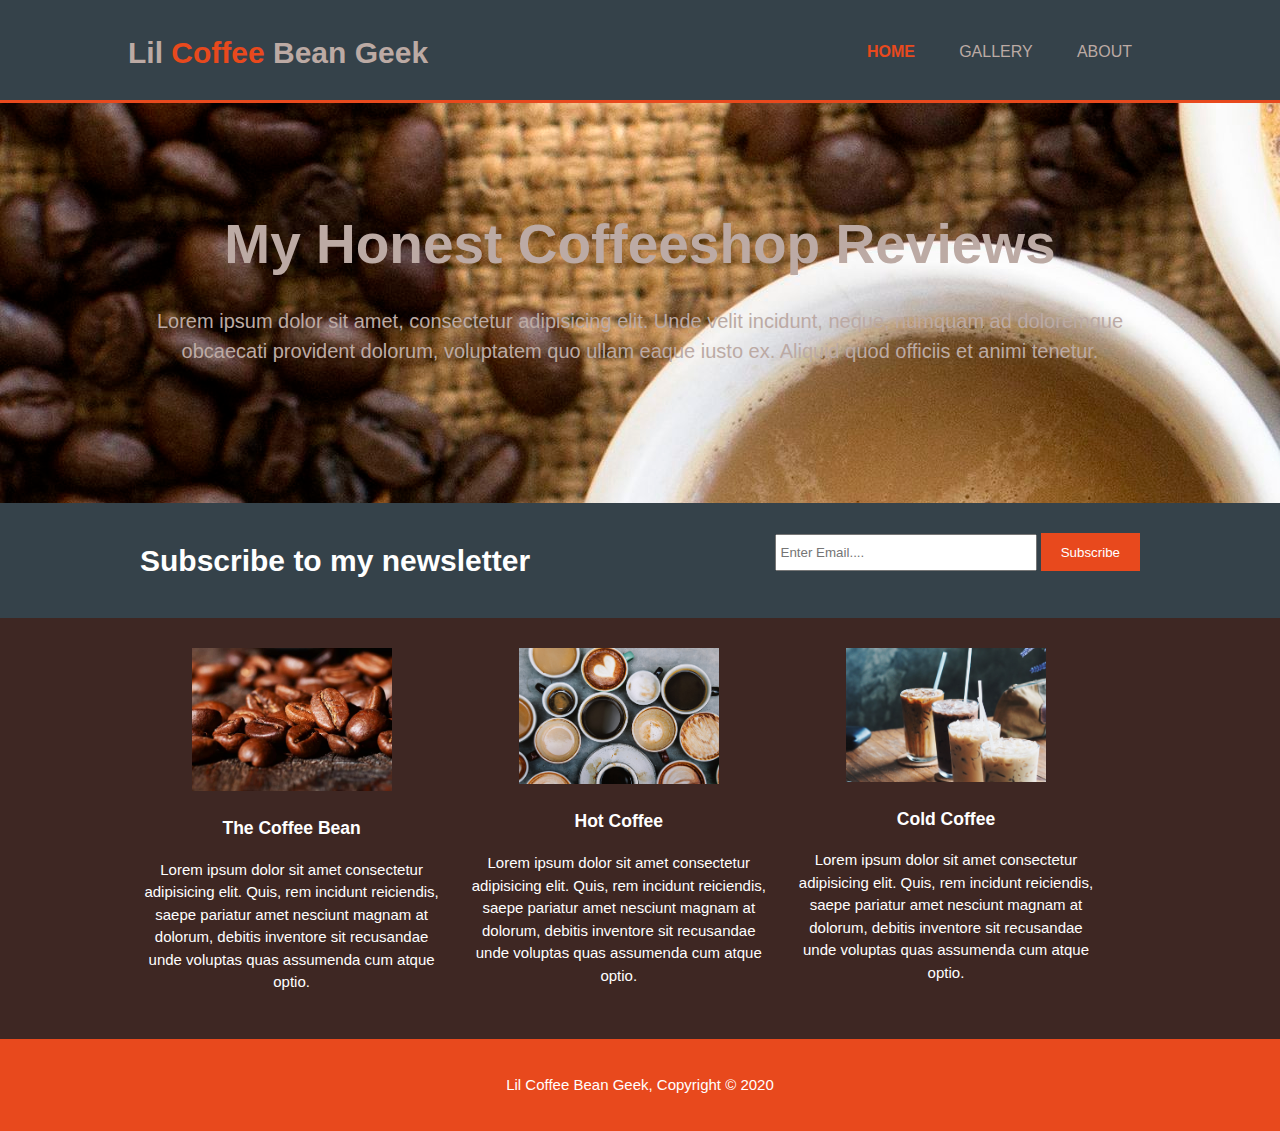
<file: index.html>
<!DOCTYPE html>
<html lang="en">
<head>
    <meta charset="UTF-8">
    <meta name="viewport" content="width=device-width, initial-scale=1.0">
    <title>Lil Coffee Bean Geek | Welcome</title>
    <link rel="stylesheet" href="css/style.css">
</head>
<body>
    <header>
        <div class="container">
            <div id="branding">
                <h1>Lil <span class="highlight">Coffee</span> Bean Geek</h1>
            </div>
            <nav>
                <ul>
                    <li class="current"><a href="index.html">Home</a></li>
                    <li><a href="gallery.html">Gallery</a></li>
                    <li><a href="about.html">About</a></li>
                </ul>
            </nav>
        </div>
    </header>

    <section id="showcase">
        <div class="container">
            <h1>My Honest Coffeeshop Reviews</h1>
            <p>Lorem ipsum dolor sit amet, consectetur adipisicing elit. Unde velit incidunt, neque, numquam ad doloremque obcaecati provident dolorum, voluptatem quo ullam eaque iusto ex. Aliquid quod officiis et animi tenetur.</p>
        </div>
    </section>

    <section id="newsletter">
        <div class="container">
            <h1>Subscribe to my newsletter</h1>
            <form>
                <input type="email" placeholder="Enter Email....">
                <button type="submit" class="button_1">Subscribe</button>
            </form>
        </div>
    </section>

    <section id="boxes">
        <div class="container">
            <div class="box">
                <img src="img/coffeeBean.jpg">
                <h3>The Coffee Bean</h3>
                <p>Lorem ipsum dolor sit amet consectetur adipisicing elit. Quis, rem incidunt reiciendis, saepe pariatur amet nesciunt magnam at dolorum, debitis inventore sit recusandae unde voluptas quas assumenda cum atque optio.</p>
            </div>
            <div class="box">
                <img src="img/hotCoffee.jpg">
                <h3>Hot Coffee</h3>
                <p>Lorem ipsum dolor sit amet consectetur adipisicing elit. Quis, rem incidunt reiciendis, saepe pariatur amet nesciunt magnam at dolorum, debitis inventore sit recusandae unde voluptas quas assumenda cum atque optio.</p>
            </div>
            <div class="box">
                <img src="img/coldCoffee.jpg">
                <h3>Cold Coffee</h3>
                <p>Lorem ipsum dolor sit amet consectetur adipisicing elit. Quis, rem incidunt reiciendis, saepe pariatur amet nesciunt magnam at dolorum, debitis inventore sit recusandae unde voluptas quas assumenda cum atque optio.</p>
            </div>
        </div>
    </section>

    <footer>
        <p>Lil Coffee Bean Geek, Copyright &copy; 2020</p>
    </footer>
    
</body>
</html>
</file>
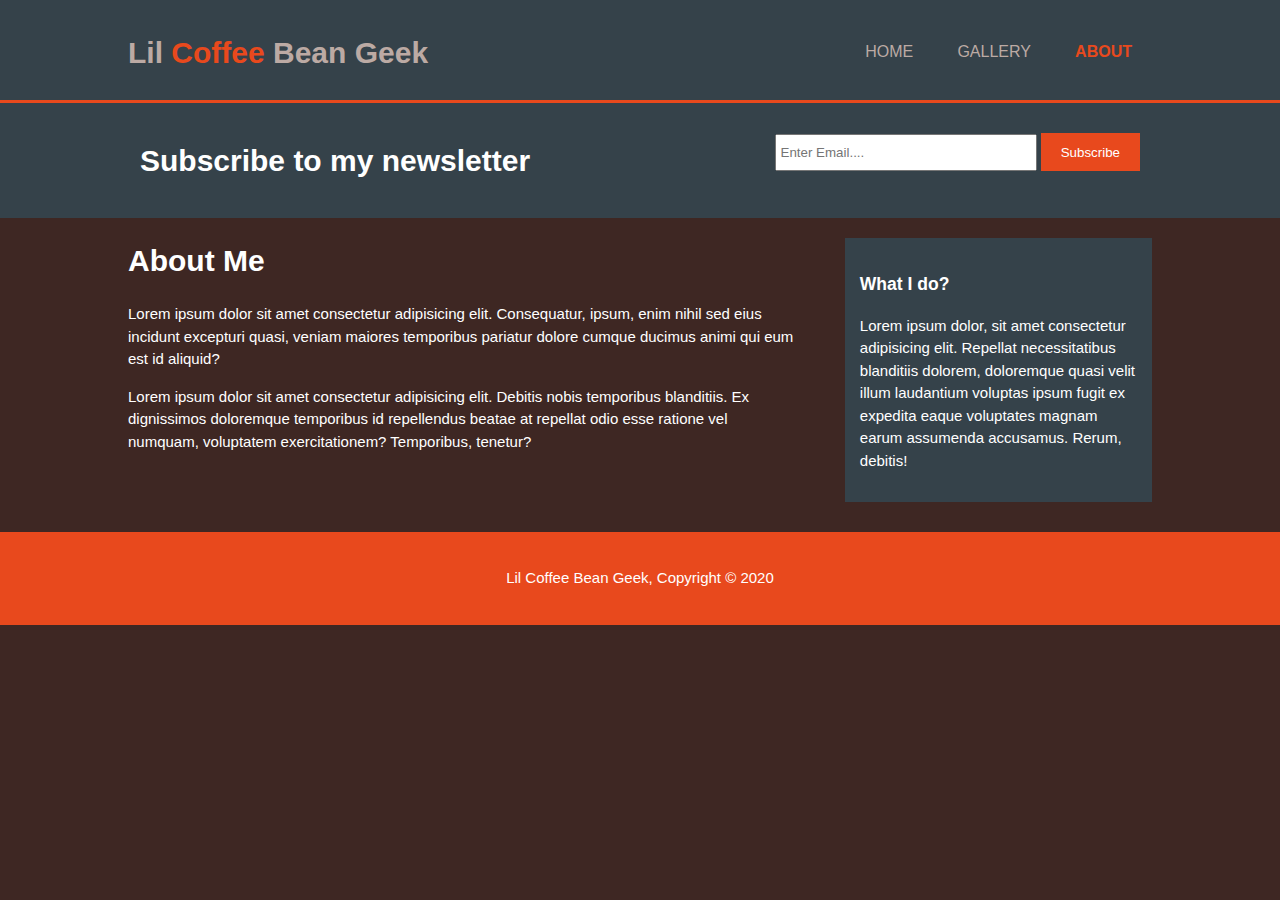
<file: about.html>
<!DOCTYPE html>
<html lang="en">
<head>
    <meta charset="UTF-8">
    <meta name="viewport" content="width=device-width, initial-scale=1.0">
    <title>Lil Coffee Bean Geek | About</title>
    <link rel="stylesheet" href="css/style.css">
</head>
<body>
    <header>
        <div class="container">
            <div id="branding">
                <h1>Lil <span class="highlight">Coffee</span> Bean Geek</h1>
            </div>
            <nav>
                <ul>
                    <li ><a href="index.html">Home</a></li>
                    <li><a href="gallery.html">Gallery</a></li>
                    <li class="current"><a href="about.html">About</a></li>
                </ul>
            </nav>
        </div>
    </header>

    <section id="newsletter">
        <div class="container">
            <h1>Subscribe to my newsletter</h1>
            <form>
                <input type="email" placeholder="Enter Email....">
                <button type="submit" class="button_1">Subscribe</button>
            </form>
        </div>
    </section>

    <section id="main">
        <div class="container">
            <article id="main-col">
                <h1 class="page-title">
                    About Me
                </h1>
                <p>Lorem ipsum dolor sit amet consectetur adipisicing elit. Consequatur, ipsum, enim nihil sed eius incidunt excepturi quasi, veniam maiores temporibus pariatur dolore cumque ducimus animi qui eum est id aliquid?</p>
                <p>Lorem ipsum dolor sit amet consectetur adipisicing elit. Debitis nobis temporibus blanditiis. Ex dignissimos doloremque temporibus id repellendus beatae at repellat odio esse ratione vel numquam, voluptatem exercitationem? Temporibus, tenetur?</p>
            </article>

            <aside id="sidebar">
                <div class="dark">
                <h3>What I do?</h3>
                <p>Lorem ipsum dolor, sit amet consectetur adipisicing elit. Repellat necessitatibus blanditiis dolorem, doloremque quasi velit illum laudantium voluptas ipsum fugit ex expedita eaque voluptates magnam earum assumenda accusamus. Rerum, debitis!</p>
                </div>
            </aside>
        </div>
    </section>

    <footer>
        <p>Lil Coffee Bean Geek, Copyright &copy; 2020</p>
    </footer>
    
</body>
</html>
</file>
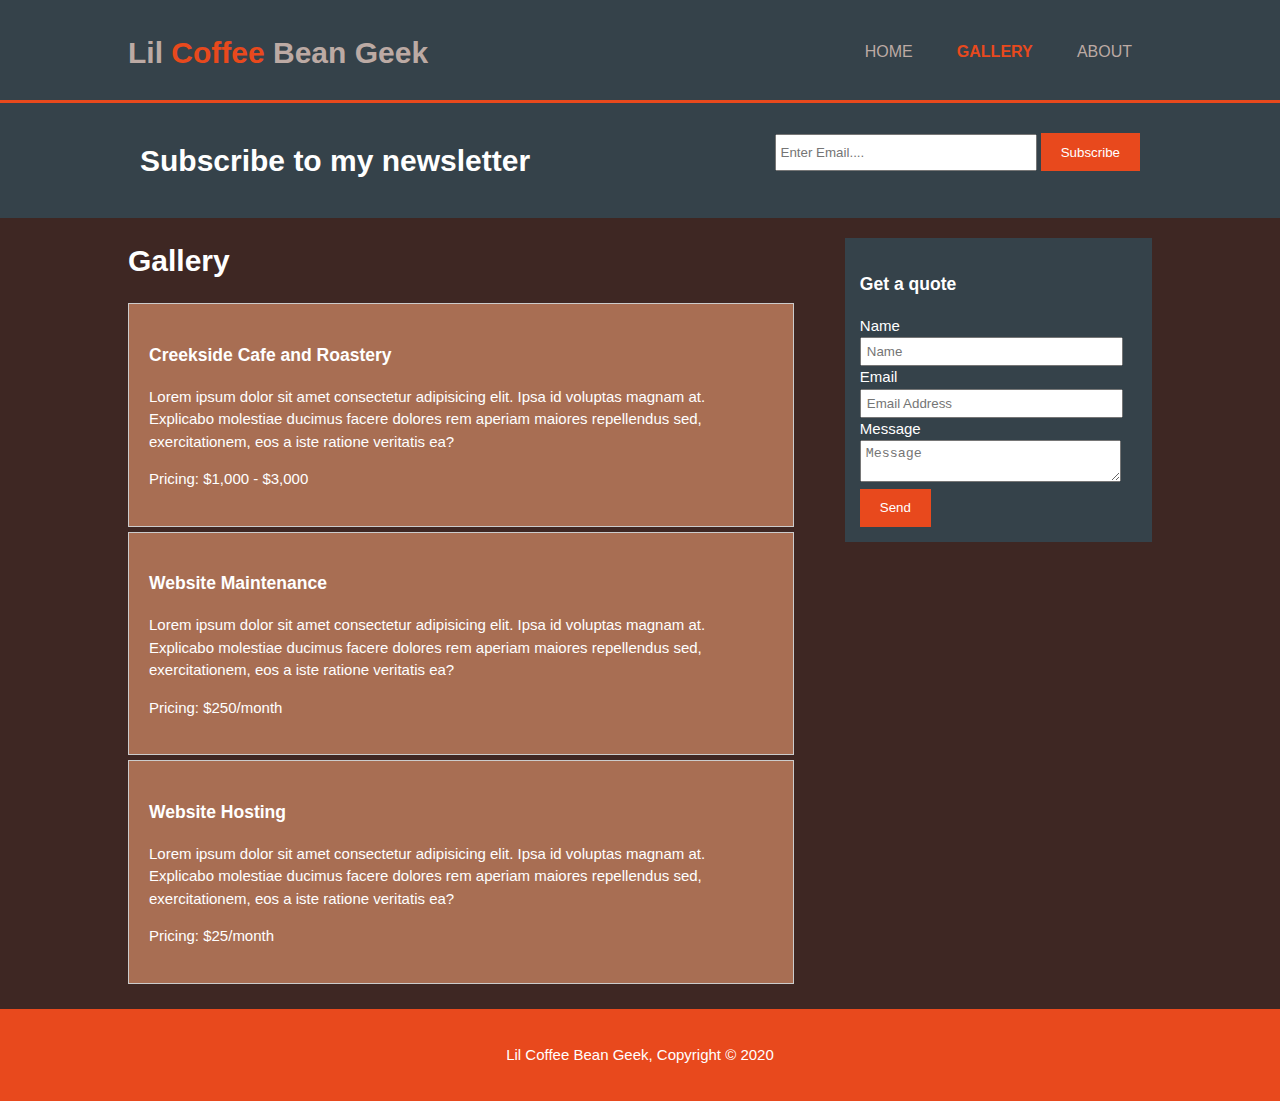
<file: gallery.html>
<!DOCTYPE html>
<html lang="en">
<head>
    <meta charset="UTF-8">
    <meta name="viewport" content="width=device-width, initial-scale=1.0">
    <title>Lil Coffee Bean Geek | Gallery</title>
    <link rel="stylesheet" href="css/style.css">
</head>
<body>
    <header>
        <div class="container">
            <div id="branding">
                <h1>Lil <span class="highlight">Coffee</span> Bean Geek</h1>
            </div>
            <nav>
                <ul>
                    <li ><a href="index.html">Home</a></li>
                    <li class="current"><a href="gallery.html">Gallery</a></li>
                    <li><a href="about.html">About</a></li>
                </ul>
            </nav>
        </div>
    </header>

    <section id="newsletter">
        <div class="container">
            <h1>Subscribe to my newsletter</h1>
            <form>
                <input type="email" placeholder="Enter Email....">
                <button type="submit" class="button_1">Subscribe</button>
            </form>
        </div>
    </section>

    <section id="main">
        <div class="container">
            <article id="main-col">
                <h1 class="page-title">Gallery</h1>
                <ul id="services">
                    <li>
                        <h3>Creekside Cafe and Roastery</h3>
                        <p>Lorem ipsum dolor sit amet consectetur adipisicing elit. Ipsa id voluptas magnam at. Explicabo molestiae ducimus facere dolores rem aperiam maiores repellendus sed, exercitationem, eos a iste ratione veritatis ea?</p>
                        <p>Pricing: $1,000 - $3,000</p>
                    </li>
                    <li>
                        <h3>Website Maintenance</h3>
                        <p>Lorem ipsum dolor sit amet consectetur adipisicing elit. Ipsa id voluptas magnam at. Explicabo molestiae ducimus facere dolores rem aperiam maiores repellendus sed, exercitationem, eos a iste ratione veritatis ea?</p>
                        <p>Pricing: $250/month</p>
                    </li>
                    <li>
                        <h3>Website Hosting</h3>
                        <p>Lorem ipsum dolor sit amet consectetur adipisicing elit. Ipsa id voluptas magnam at. Explicabo molestiae ducimus facere dolores rem aperiam maiores repellendus sed, exercitationem, eos a iste ratione veritatis ea?</p>
                        <p>Pricing: $25/month</p>
                    </li>
                </ul>
               
            </article>

            <aside id="sidebar">
                <div class="dark">
                <h3>Get a quote</h3>
                <form class="quote">
                    <div>
                        <label>Name</label><br>
                        <input type="text" placeholder="Name">
                    </div>
                    <div>
                        <label>Email</label><br>
                        <input type="email" placeholder="Email Address">
                    </div>
                    <div>
                        <label>Message</label><br>
                        <textarea placeholder="Message"></textarea>
                    </div>
                    <button class="button_1" type="submit">Send</button>
                </form>
                </div>
            </aside>
        </div>
    </section>

    <footer>
        <p>Lil Coffee Bean Geek, Copyright &copy; 2020</p>
    </footer>
    
</body>
</html>
</file>
<file: css/style.css>
/* change body color to #3e2723 */

body {
	font: 15px/1.5 Arial, Helvetica, sans-serif;
	padding: 0;
	margin: 0;
	background-color: #3e2723;
}

/* Global */
.container {
	width: 80%;
	margin: auto;
	overflow: hidden;
}

ul {
	margin: 0;
	padding: 0;
}

.button_1 {
	height: 38px;
	background: #e8491d;
	border: none;
	padding: 0 20px;
	color: #ffffff;
}

.dark {
	padding: 15px;
	background: #35424a;
	color: #ffffff;
	margin: 10px 0;
}

/* Header */
header {
	background: #35424a;
	color: #bcaaa4;
	padding-top: 30px;
	min-height: 70px;
	border-bottom: #e8491d 3px solid;
}

header a {
	color: #bcaaa4;
	text-decoration: none;
	text-transform: uppercase;
	font-size: 16px;
}

header li {
	/* float: left; */
	display: inline;
	padding: 0 20px;
}

header #branding {
	float: left;
}

header #branding h1 {
	margin: 0;
}

header nav {
	float: right;
	margin-top: 10px;
}

header .highlight,
header .current a {
	color: #e8491d;
	font-weight: bold;
}

header a:active {
	background-color: #5d4037;
	color: black;
}

header a:hover {
	color: #eeb259e5;
	padding: 10px;
	font-weight: bold;
}

/* Showcase */
#showcase {
	min-height: 400px;
	background: url('../img/coffeeOrigin.jpg') no-repeat 0 -650px;
	text-align: center;
	color: #bcaaa4;
}

#showcase h1 {
	margin-top: 100px;
	font-size: 55px;
	margin-bottom: 10px;
}

#showcase p {
	font-size: 20px;
}

/* Newsletter */
#newsletter {
	padding: 15px;
	color: #ffffff;
	background: #35424a;
}

#newsletter h1 {
	float: left;
}

#newsletter form {
	float: right;
	margin-top: 15px;
}

#newsletter input[type="email"] {
	padding: 4px;
	height: 25px;
	width: 250px;
}

/* Boxes */
#boxes {
	margin-top: 20px;
}

#boxes .box {
	float: left;
	text-align: center;
	width: 30%;
	padding: 10px;
	color: #ffffff;
}

#boxes .box img {
	width: 200px;
}

/* Sidebar */
aside#sidebar {
	float: right;
	width: 30%;
	margin-top: 10px;
}

aside#sidebar .quote input,
aside#sidebar .quote textarea {
	width: 90%;
	padding: 5px;
}

/* Main-col */
article#main-col {
	float: left;
	width: 65%;
	color: #ffffff;
}

/* Services */
ul#services li {
	list-style: none;
	padding: 20px;
	border: #cccccc 1px solid;
	margin-bottom: 5px;
	background: #a86e53;
}

/* Footer */
footer {
	padding: 20px;
	margin-top: 20px;
	color: #ffffff;
	background-color: #e8491d;
	text-align: center;
}

/* Media Queries */
@media (max-width: 768px) {
	header #branding,
	header nav,
	header nav li,
	#newsletter h1,
	#newsletter form,
	#boxes .box,
	article#main-col,
	aside#sidebar {
		float: none;
		text-align: center;
		width: 100%;
	}

	header {
		padding-bottom: 20px;
	}

	#showcase h1 {
		margin-top: 40px;
	}

	#newsletter button,
	.quote button {
		display: block;
		width: 100%;
	}

	#newsletter form input[type="email"],
	.quote input,
	.quote textarea {
		width: 100%;
		margin-bottom: 5px;
	}
}
</file>
